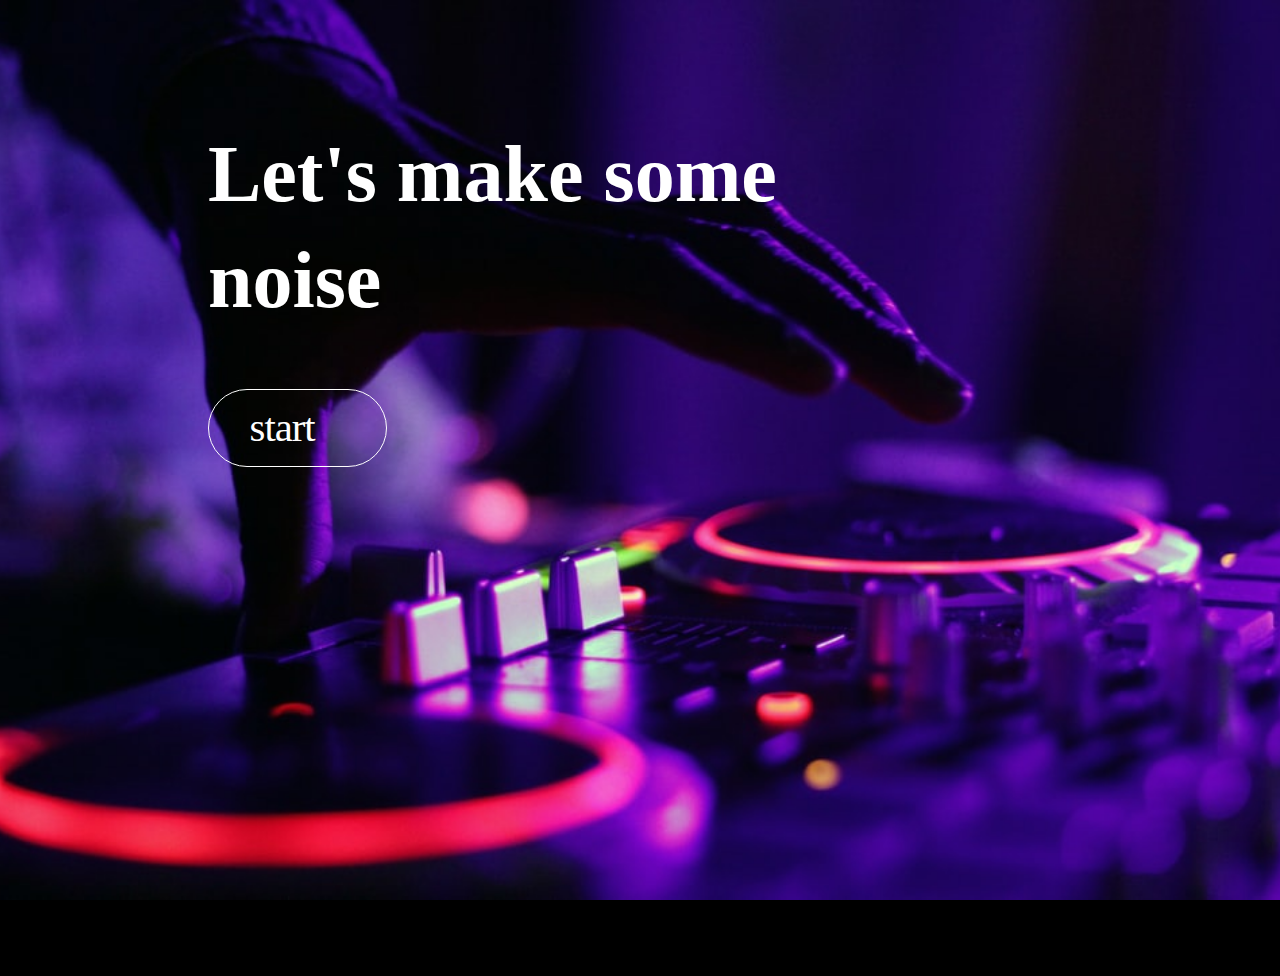
<file: index.html>
<!DOCTYPE html>
<html>
<head>
	<title>Bang Bang</title>
	<meta charset="UTF-8">
	<link rel="stylesheet" type="text/css" href="index_style.css">
</head>
<body>
	<div class="txt">
	<div class="lets" >
	<h1 >Let's make some noise</h1>

</div>
<div class="start">
	<a href="login.html" style="text-decoration: none;">start</a>
</div>
</div>
</body>
</html>
</file>
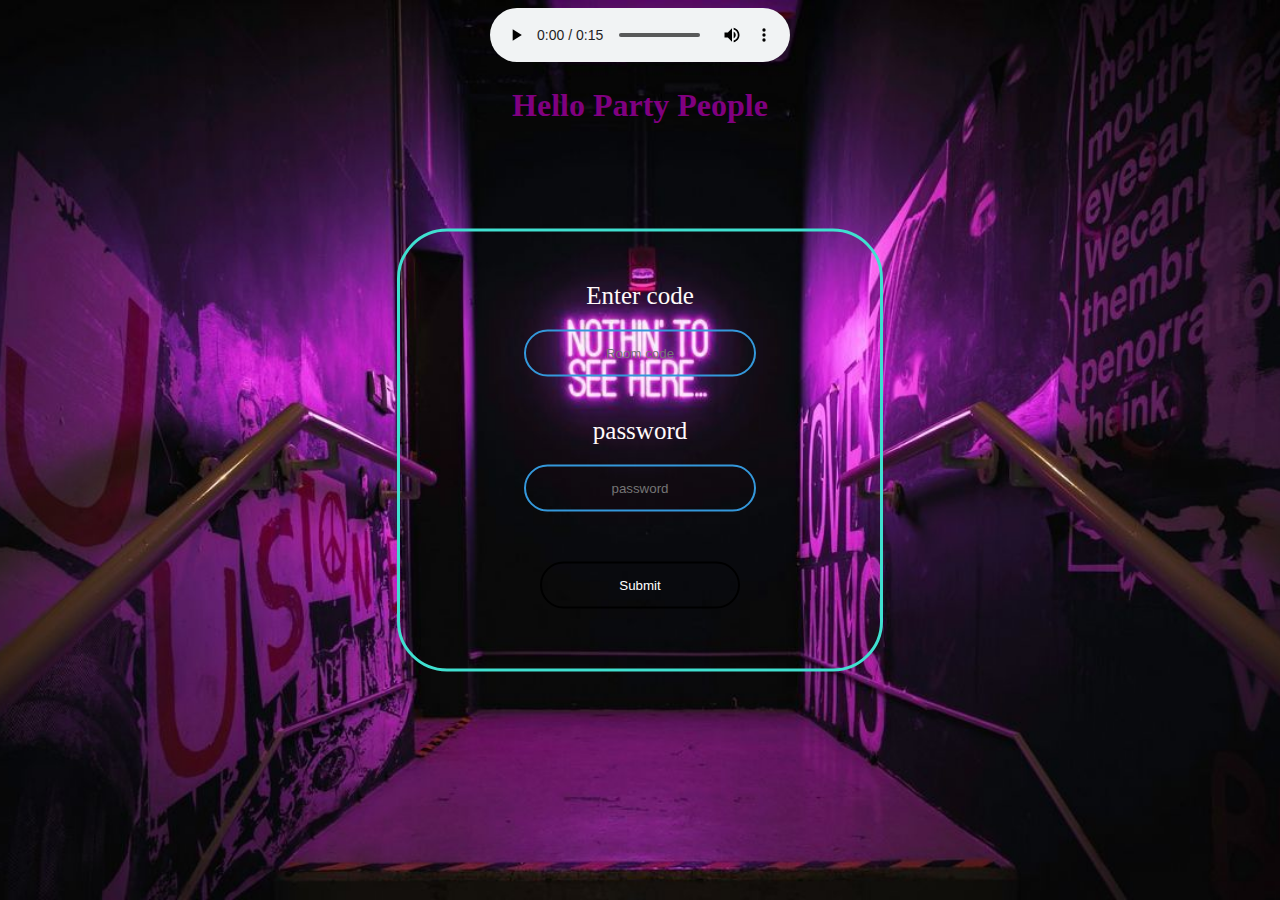
<file: login.html>
<!DOCTYPE html>
<html>
<title> sample web</title>
	<meta charset="UTF-8">
<link rel="stylesheet" type="text/css" href="lay.css">
<body>

	<audio controls autoplay>
		<source src="Runbts.mp3" type="audio/ogg" hidden="true">
	</audio>
	<!--<iframe  height=0 width=0 frameborder=0 src="Runbts.mp3" ></iframe>-->
	<h1> Hello Party People</h1>
	<div class="box">

		<div class="code">
    			<label>Enter code </label>
    			<input type="text" name="" placeholder="Room code">
    	</div>
    	<div class="code">
    			<label>password </label>
    			<input type="password" name="" placeholder="password">
    	</div>
    	<div class="button">
    			<input  type="submit" value="Submit" names="">
    	</div>
    </div>

</body>
</html>
</file>
<file: index_style.css>
body
{
position: relative;
width: 1920px;
height: 960px;
background-image: url('index_back.jpg');
background-size: cover;
	background-attachment:fixed;
	background-position:center;
background-repeat: no-repeat;
background-color: #000000;



}
.txt{
display: flex;
flex-direction: column;
align-items: flex-start;
padding: 0px;

position: absolute;
width: 734px;
height: 317.56px;
left: 200px;
top: 85px;
}
.lets 
{
position: static;
width: 734px;
height: 212px;
left: 0px;
top: 0px;
color: rgba(0, 240, 255, 1);
font-family: Copperplate;
font-style: normal;
font-weight: 900;
font-size: 40px;
line-height: 106px;
/* or 109% */

display: flex;
align-items: center;

color: #FFFFFF;



/* Inside Auto Layout */

flex: none;
order: 0;
flex-grow: 0;
margin: 28px 0px;
}
h1
{
	border-color: purple;

border-image: linear-gradient(180deg, #FF1CF7 0%, #C34DF9 3.24%, #A864FA 17.29%, #9970FA 24.86%, #7092FC 45.93%, #54AAFD 60.52%, #30C8FE 78.89%, #00F0FF 103.75%);


}
.start{
display: flex;
flex-direction: row;
align-items: center;
padding: 9.01883px 40.5847px;

position: static;
width: 179.17px;
height: 77.56px;
left: 0px;
top: 240px;

border: 1px solid #FFFFFF;
box-sizing: border-box;
border-radius: 45.0941px;

/* Inside Auto Layout */

flex: none;
order: 1;
flex-grow: 0;
margin: 28px 0px;
}
a
{
position: static;
width: 98px;
height: 38px;
left: 40.58px;
top: 19.78px;

font-family: Georgia;
font-style: normal;
font-weight: 100;
font-size: 40.7673px;
line-height: 38px;
display: flex;
align-items: center;
letter-spacing: -1.01103px;

color: #FFFFFF;

}
a:hover
{
	color: purple;
}
</file>
<file: lay.css>
body
{
	background-image: url('party.jpg');
	color: floralwhite;
	text-align: center;
	background-repeat: no-repeat;
	background-attachment: fixed;
	background-position: center;
	background-size: cover;
	font-family: "papyrus",fantasy;
}
body h1
{
	color: #800080;
}
.box

{
	width: 400px;
	padding: 40px;
	border-radius: 50px;
	position: absolute;
	top: 50%;
	left: 50%;
	
	border-style: solid;
	border-color:#40E0D0;
	font-family: "Georgia",serif;
	font-size: 25px;
	font-weight: 100px;	
	transform: translate(-50%,-50%);
}
.code
{
	padding: 10px;
}
.code input[type="text"],.code input[type="password"]{
	border: 2px solid #3498db;
	display: block;
	margin:20px auto;
	text-align: center;
	background: none;
	border-radius: 24px;
	width: 200px;
	padding: 14px;
	color: #D3D3D3;
	outline: none;
	transition: 0.25s;

}
.code input[type="text"]:focus,.code input[type="password"]:focus{
	width: 300px;
	border-color: #00FF7F;
}
.button input[type="submit"]
{
	border: 2px solid black;
	display: block;
	margin: 20px auto;
	text-align: center;
	background: none;
	border-radius: 24px;
	width: 200px;
	padding: 14px 10px;
	color: white;
	outline: none;
}
.button input[type="submit"]:hover
{
	background: #C71585;
}
.code label
{
	color:#FFFAFA;
}
</file>
